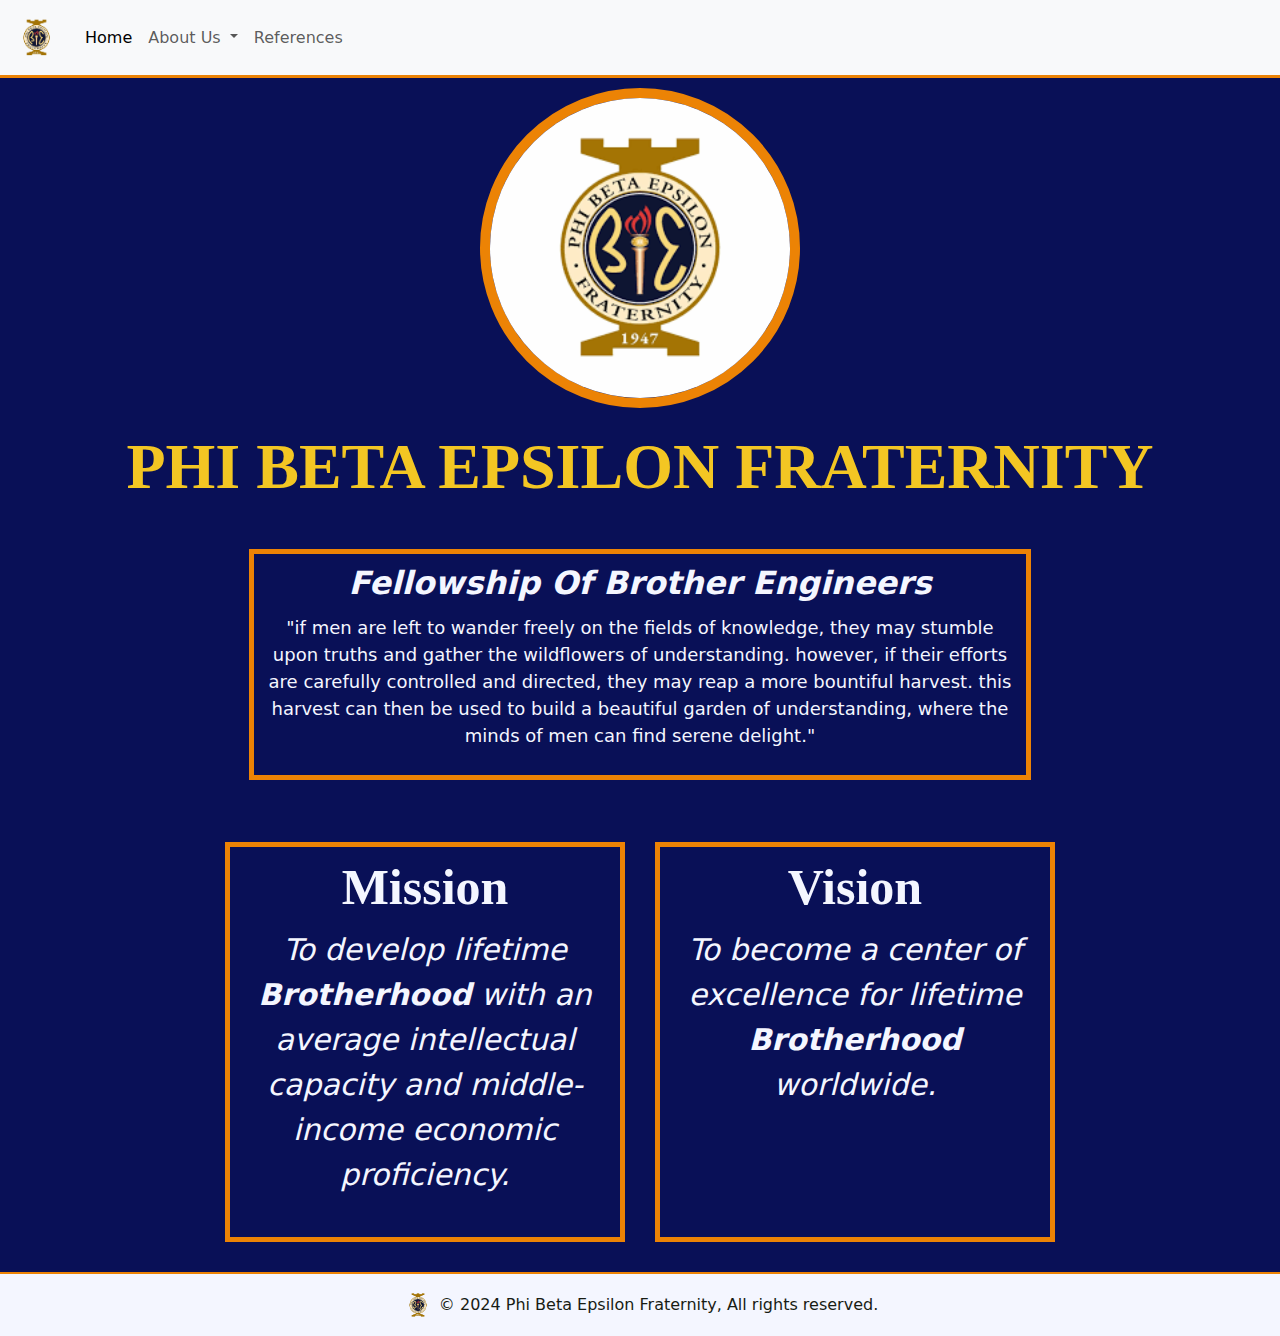
<file: index.html>
<!DOCTYPE html>
<html lang="en">
<head>
    <meta charset="UTF-8">
    <meta name="viewport" content="width=device-width, initial-scale=1.0">
    <meta name="description" content="Phi Beta Epsilon Fraternity - A fellowship of brother engineers dedicated to excellence and lifelong brotherhood.">
    <title>Phi Beta Epsilon Fraternity</title>
    <link rel="icon" href="./images/pbe-logo-nobg.svg">
    <link href="https://cdn.jsdelivr.net/npm/bootstrap@5.3.3/dist/css/bootstrap.min.css" rel="stylesheet" 
    integrity="sha384-QWTKZyjpPEjISv5WaRU9OFeRpok6YctnYmDr5pNlyT2bRjXh0JMhjY6hW+ALEwIH" crossorigin="anonymous">
    <link rel="stylesheet" href="./css/style.css">
</head>
<body>
    <!-- Navbar Section -->
    <nav class="navbar navbar-expand-lg navbar-light bg-light">
        <div class="container-fluid">
            <a class="navbar-brand" href="#">
                <img src="./images/pbe-logo-nobg.svg" height="49" alt="Phi Beta Epsilon Logo">
            </a>
            <button class="navbar-toggler" type="button" data-bs-toggle="collapse" data-bs-target="#mainNav" aria-controls="mainNav" aria-expanded="false" aria-label="Toggle navigation">
                <span class="navbar-toggler-icon"></span>
            </button>
            <div class="collapse navbar-collapse" id="mainNav">
                <ul class="navbar-nav me-auto mb-2 mb-lg-0">
                    <li class="nav-item">
                        <a class="nav-link active" aria-current="page" href="#home-container">Home</a>
                    </li>
                    <li class="nav-item dropdown">
                        <a class="nav-link dropdown-toggle" href="#m-v-container" role="button" data-bs-toggle="dropdown" aria-expanded="false">
                            About Us
                        </a>
                        <ul class="dropdown-menu">
                            <li><a class="dropdown-item" href="#our-story">Our Story</a></li>
                            <li><a class="dropdown-item" href="#our-values">Our Values</a></li>
                            <li><a class="dropdown-item" href="#our-activities">Our Activities</a></li>
                            <li><hr class="dropdown-divider"></li>
                            <li><a class="dropdown-item" href="#contact-us">Contact Us</a></li>
                        </ul>
                    </li>
                    <li class="nav-item">
                        <a class="nav-link" href="#">References</a>
                    </li>
                </ul>
            </div>
        </div>
    </nav>

    <!-- Homepage Section -->
    <section id="home-container" class="container">
        <div class="container-md text-center">
            <img class="img-logo" src="./images/pbe-logo-bg.svg" alt="Phi Beta Epsilon Background Logo">
            <h1 class="txt-pbe">Phi Beta Epsilon Fraternity</h1>
        </div>
        <div class="sec-sub-title text-center">
            <h2 class="sub-title-txt">Fellowship of Brother Engineers</h2>
            <blockquote class="pr-title-txt">
                <p>"If men are left to wander freely on the fields of knowledge, they may stumble upon truths and gather the wildflowers of understanding. However, if their efforts are carefully controlled and directed, they may reap a more bountiful harvest. This harvest can then be used to build a beautiful garden of understanding, where the minds of men can find serene delight."</p>
            </blockquote>
        </div>
        <div id="m-v-container" class="container">
            <div class="pbe-mv-content-container">
                <h2 class="m-v-label">Mission</h2>
                <p class="pbe-mv-content">To develop lifetime <strong>Brotherhood</strong> with an average intellectual capacity and middle-income economic proficiency.</p>
            </div>
            <div class="pbe-mv-content-container">
                <h2 class="m-v-label">Vision</h2>
                <p class="pbe-mv-content">To become a center of excellence for lifetime <strong>Brotherhood</strong> worldwide.</p>
            </div>
        </div>
    </section>

    <!-- Footer Section -->
    <footer id="footer-section">
        <div>
            <img src="./images/pbe-logo-nobg.svg" alt="Phi Beta Epsilon Logo" height="32">
            <span> © 2024 Phi Beta Epsilon Fraternity, All rights reserved.</span>
        </div>
    </footer>
    <script src="https://cdn.jsdelivr.net/npm/bootstrap@5.3.3/dist/js/bootstrap.bundle.min.js" 
    integrity="sha384-YvpcrYf0tY3lHB60NNkmXc5s9fDVZLESaAA55NDzOxhy9GkcIdslK1eN7N6jIeHz" crossorigin="anonymous"></script>
</body>
</html>
</file>
<file: css/style.css>
/* Root Variables for Color Palette */
:root {
    --primary-bg-color: #091057;
    --secondary-bg-color: #F4F6FF;
    --accent-color: #EC8305;
    --highlight-color: #F3C623;
    --text-color: #181C14;
}

/* Body Styles */
body {
    background-color: var(--primary-bg-color);
    color: var(--secondary-bg-color);
}

/* Navigation Bar Styles */
nav {
    background-color: var(--secondary-bg-color);
    color: var(--text-color);
    border-bottom: 3px solid var(--accent-color);
    position: fixed;
    width: 100%; 
    z-index: 1000; 
}

nav li a:hover,
.dropdown-menu a:hover {
    background-color: var(--highlight-color);
    opacity: 0.8;
    transition: background-color 0.3s ease; /* Smooth transition */
}

/* Home-page Styles */
#home-container {
    display: flex;
    flex-direction: column;
    justify-content: center;
    align-items: center;
    height: auto; 
    gap: 2rem;
    color: var(--secondary-bg-color);
    text-align: center;
}

.img-logo {
    border: 10px solid var(--accent-color);
    border-radius: 50%;
    margin: 10px;
}

.txt-pbe {
    color: var(--highlight-color);
    text-transform: uppercase;
    font-weight: 800;
    font-size: 4rem; /* Use rem for scalability */
    font-family: serif;
    padding: 3px;
    margin: 8px;
}

.sec-sub-title {
    margin: 0 15%;
    border: 5px solid var(--accent-color);
}

.sub-title-txt {
    padding: 2px;
    margin: 8px;
    text-transform: capitalize;
    font-style: italic;
    font-weight: bold;
    font-size: 2rem; /* Use rem for scalability */
}

.pr-title-txt {
    padding: 2px;
    margin: 8px;
    text-transform: lowercase;
    font-size: 1.125rem; /* Use rem for scalability */
    font-weight: normal;
}

/* Mission and Vision Section Styles */
#m-v-container {
    display: flex;
    flex-direction: row;
    align-content: center;
    justify-content: center;
    color: var(--secondary-bg-color);
    text-align: center;
    font-size: 1.875rem; /* Use rem for scalability */
    padding: 30px;
}

.pbe-mv-content{
    font-style: italic;
    margin: 0px 15px;
}

.pbe-mv-content-container {
    border: 5px solid var(--accent-color);
    height: 400px; 
    width: 400px; 
    margin: 0 15px; 
}

.m-v-label {
    font-family: serif;
    font-size: 3.125rem; /* Use rem for scalability */
    font-weight: bold;
    padding: 10px; 
    margin: 0;
}

#m-v-section div p {
    padding: 30px;
}

/* Footer Styles */
#footer-section {
    background-color: var(--secondary-bg-color);
    color: var(--text-color);
    border-top: 2px solid var(--accent-color);
    padding: 15px;
    margin: 0;
    text-align: center;
}

/* Media Queries for Small Screens */
@media (max-width: 768px) {
    /* Adjust body styles */
    body {
        font-size: 14px; /* Decrease base font size for smaller screens */
    }

    /* Navbar styles */
    nav {
        padding: 10px; /* Add some padding */
    }

    nav li a {
        font-size: 1rem; /* Adjust font size for links */
    }

    /* Home-page styles */
    #home-container {
        padding: 10px; /* Add padding to the home container */
    }

    .img-logo {
        border: 5px solid var(--accent-color);
        height: 150px;
        border-radius: 50%;
        margin: 10px;
    }

    .txt-pbe {
        font-size: 2.5rem; /* Smaller font size for the title */
    }

    .sub-title-txt {
        font-size: 1.5rem; /* Smaller subtitle font size */
    }

    .pr-title-txt {
        font-size: 1rem; /* Smaller paragraph font size */
    }

    /* Mission and Vision Section Styles */
    #m-v-container {
        flex-direction: column; /* Stack mission and vision vertically */
        align-items: center; /* Center align items */
    }

    .pbe-mv-content-container {
        width: 90%; /* Make width responsive */
        height: auto; /* Allow height to adjust based on content */
        margin: 10px 0; /* Adjust margin for spacing */
    }

    .m-v-label {
        font-size: 2rem; /* Smaller font size for labels */
    }

    /* Footer Styles */
    #footer-section {
        padding: 10px; /* Adjust padding for footer */
    }
}
</file>
